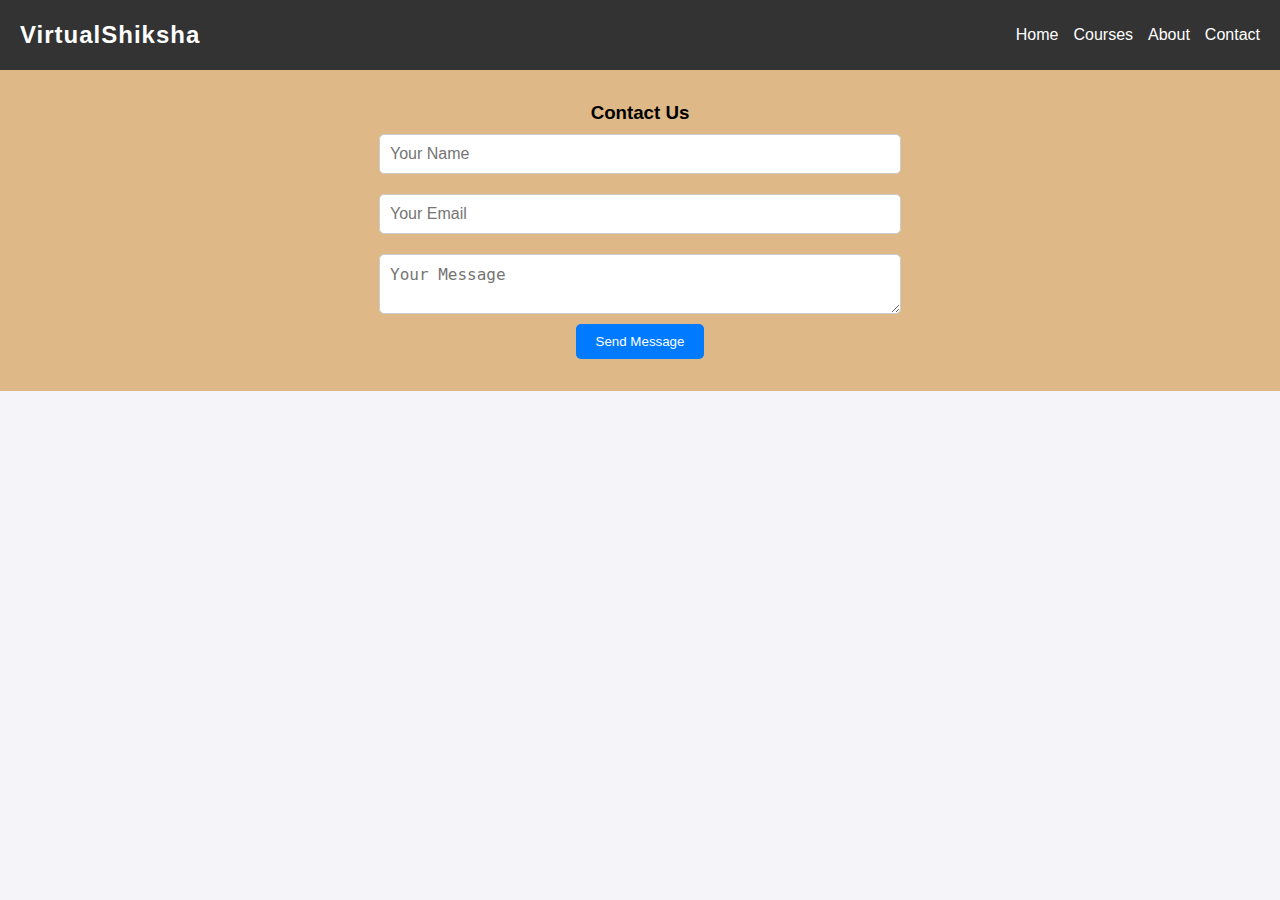
<file: contact.html>
<!DOCTYPE html>
<html lang = "en">
<head>
    <meta charset="UTF-8">
    <meta name="viewport" content="width=device-width, initial-scale=1.0">
    <title> Contact Us - VirtualShiksha</title>
    <link rel="stylesheet" href="styles.css">

    <style>
        /* Internal CSS for styling */
        body {
            font-family: Arial, sans-serif;
            margin: 0;
            padding: 0;
            background-color: #f4f4f9;
        }

        /* Navbar styling */
        .navbar {
            display: flex;
            justify-content: space-between;
            align-items: center;
            background-color: #333;
            color: white;
            padding: 10px 20px;
        }

        .navbar a.logo {
            color: white;
            text-decoration: none;
            font-size: 24px;
            font-weight: bold;
            letter-spacing: 1px;
        }

        .navbar ul {
            list-style: none;
            display: flex;
            gap: 15px;
        }

        .navbar ul li {
            display: inline;
        }

        .navbar ul li a {
            color: white;
            text-decoration: none;
            font-size: 16px;
        }

        .navbar ul li a:hover {
            text-decoration: underline;
        }
    </style>
</head>

<body>
    <!-- Contact Section -->
    <!-- Navbar with logo -->
    <header class="navbar">
        <a href="index.html" class="logo">VirtualShiksha</a>
        <ul>
            <li><a href="index.html">Home</a></li>
            <li><a href="courses.html">Courses</a></li>
            <li><a href="read-more.html">About</a></li>
            <li><a href="contact.html">Contact</a></li>
        </ul>
    </header>

    <section id="contact" class="contact">
        <h3>Contact Us</h3>
        <form id="contact-form">
            <input type="text" id="name" placeholder="Your Name" required>
            <input type="email" id="email" placeholder="Your Email" required>
            <textarea id="message" placeholder="Your Message" required></textarea>
            <button type="submit">Send Message</button>
        </form>
    </section>
</body>
</html>
</file>
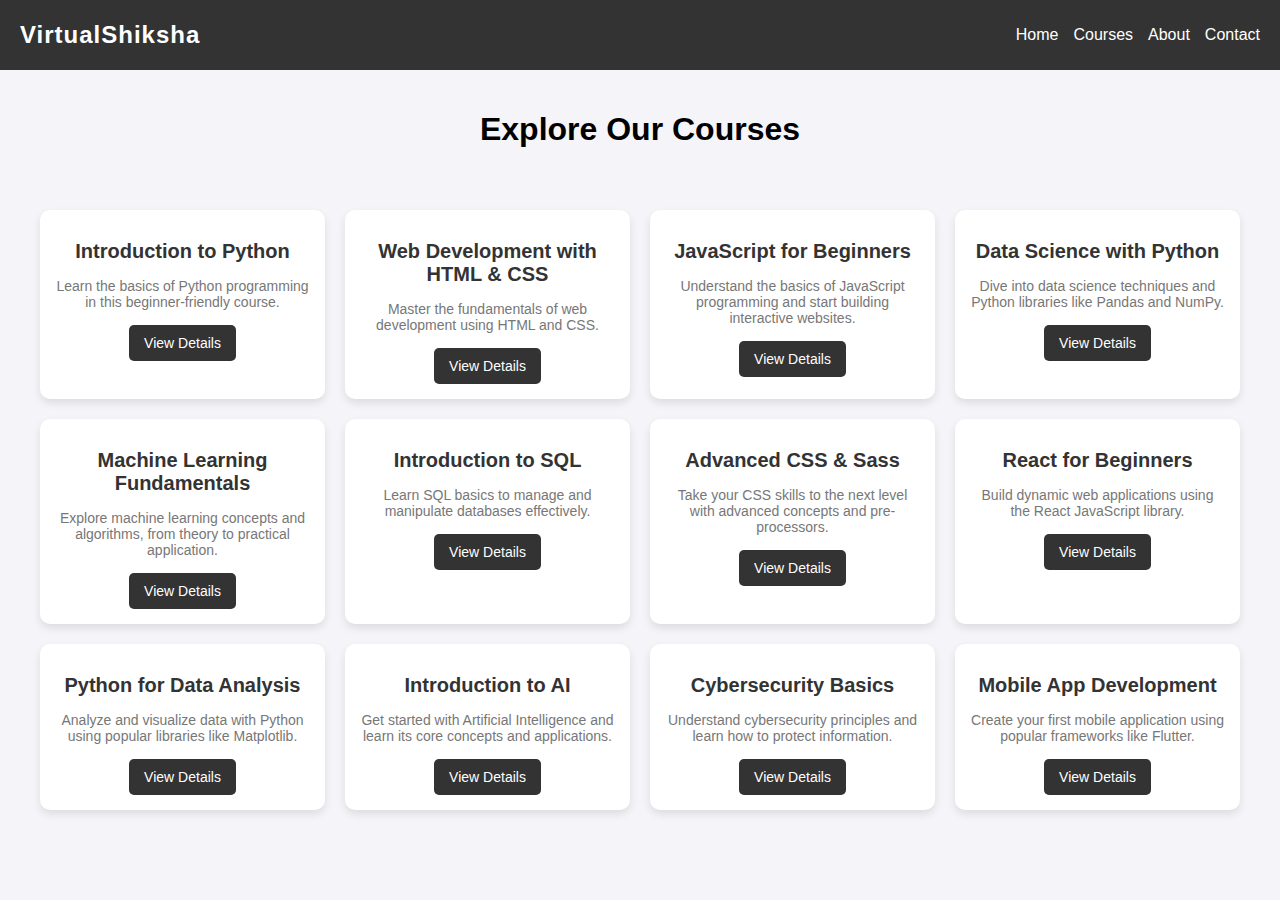
<file: courses.html>
<!DOCTYPE html>
<html lang="en">

<head>
    <meta charset="UTF-8">
    <meta name="viewport" content="width=device-width, initial-scale=1.0">
    <title>Courses - VirtualShiksha</title>
    <style>
        /* Internal CSS for styling */
        body {
            font-family: Arial, sans-serif;
            margin: 0;
            padding: 0;
            background-color: #f4f4f9;
        }

        /* Navbar styling */
        .navbar {
            display: flex;
            justify-content: space-between;
            align-items: center;
            background-color: #333;
            color: white;
            padding: 10px 20px;
        }

        .navbar a.logo {
            color: white;
            text-decoration: none;
            font-size: 24px;
            font-weight: bold;
            letter-spacing: 1px;
        }

        .navbar ul {
            list-style: none;
            display: flex;
            gap: 15px;
        }

        .navbar ul li {
            display: inline;
        }

        .navbar ul li a {
            color: white;
            text-decoration: none;
            font-size: 16px;
        }

        .navbar ul li a:hover {
            text-decoration: underline;
        }

        .course-container {
            display: grid;
            grid-template-columns: repeat(auto-fill, minmax(250px, 1fr));
            gap: 20px;
            padding: 20px;
            max-width: 1200px;
            margin: 0 auto;
        }

        .course {
            background-color: white;
            padding: 15px;
            border-radius: 10px;
            box-shadow: 0 4px 8px rgba(0, 0, 0, 0.1);
            text-align: center;
            transition: transform 0.3s ease;
        }

        .course:hover {
            transform: translateY(-5px);
        }

        .course img {
            width: 100%;
            height: 150px;
            object-fit: cover;
            border-radius: 10px;
        }

        .course h3 {
            margin: 15px 0;
            color: #333;
            font-size: 20px;
        }

        .course p {
            color: #777;
            font-size: 14px;
            margin-bottom: 15px;
        }

        .course button {
            padding: 10px 15px;
            background-color: #333;
            color: white;
            border: none;
            border-radius: 5px;
            cursor: pointer;
            font-size: 14px;
        }

        .course button:hover {
            background-color: #555;
        }
    </style>
</head>

<body>
    <!-- Navbar with logo -->
    <header class="navbar">
        <a href="index.html" class="logo">VirtualShiksha</a>
        <ul>
            <li><a href="index.html">Home</a></li>
            <li><a href="courses.html">Courses</a></li>
            <li><a href="read-more.html">About</a></li>
            <li><a href="contact.html">Contact</a></li>
        </ul>
    </header>

    <!-- Header Section for Courses -->
    <header>
        <h1 style="text-align: center; padding: 20px;">Explore Our Courses</h1>
    </header>

    <!-- Courses Section -->
    <div class="course-container">
        <div class="course">
            <!-- <img src="course1.jpg" alt="Course 1"> -->
            <h3>Introduction to Python</h3>
            <p>Learn the basics of Python programming in this beginner-friendly course.</p>
            <button onclick="viewCourseDetails('course1')">View Details</button>
        </div>
        <div class="course">
            <!-- <img src="course2.jpg" alt="Course 2"> -->
            <h3>Web Development with HTML & CSS</h3>
            <p>Master the fundamentals of web development using HTML and CSS.</p>
            <button onclick="viewCourseDetails('course2')">View Details</button>
        </div>
        <div class="course">
            <!-- <img src="course3.jpg" alt="Course 3"> -->
            <h3>JavaScript for Beginners</h3>
            <p>Understand the basics of JavaScript programming and start building interactive websites.</p>
            <button onclick="viewCourseDetails('course3')">View Details</button>
        </div>
        <div class="course">
            <!-- <img src="course4.jpg" alt="Course 4"> -->
            <h3>Data Science with Python</h3>
            <p>Dive into data science techniques and Python libraries like Pandas and NumPy.</p>
            <button onclick="viewCourseDetails('course4')">View Details</button>
        </div>
        <div class="course">
            <!-- <img src="course5.jpg" alt="Course 5"> -->
            <h3>Machine Learning Fundamentals</h3>
            <p>Explore machine learning concepts and algorithms, from theory to practical application.</p>
            <button onclick="viewCourseDetails('course5')">View Details</button>
        </div>
        <div class="course">
            <!-- <img src="course6.jpg" alt="Course 6"> -->
            <h3>Introduction to SQL</h3>
            <p>Learn SQL basics to manage and manipulate databases effectively.</p>
            <button onclick="viewCourseDetails('course6')">View Details</button>
        </div>
        <div class="course">
            <!-- <img src="course7.jpg" alt="Course 7"> -->
            <h3>Advanced CSS & Sass</h3>
            <p>Take your CSS skills to the next level with advanced concepts and pre-processors.</p>
            <button onclick="viewCourseDetails('course7')">View Details</button>
        </div>
        <div class="course">
            <!-- <img src="course8.jpg" alt="Course 8"> -->
            <h3>React for Beginners</h3>
            <p>Build dynamic web applications using the React JavaScript library.</p>
            <button onclick="viewCourseDetails('course8')">View Details</button>
        </div>
        <div class="course">
            <!-- <img src="course9.jpg" alt="Course 9"> -->
            <h3>Python for Data Analysis</h3>
            <p>Analyze and visualize data with Python using popular libraries like Matplotlib.</p>
            <button onclick="viewCourseDetails('course9')">View Details</button>
        </div>
        <div class="course">
            <!-- <img src="course10.jpg" alt="Course 10"> -->
            <h3>Introduction to AI</h3>
            <p>Get started with Artificial Intelligence and learn its core concepts and applications.</p>
            <button onclick="viewCourseDetails('course10')">View Details</button>
        </div>
        <div class="course">
            <!-- <img src="course11.jpg" alt="Course 11"> -->
            <h3>Cybersecurity Basics</h3>
            <p>Understand cybersecurity principles and learn how to protect information.</p>
            <button onclick="viewCourseDetails('course11')">View Details</button>
        </div>
        <div class="course">
            <!-- <img src="course12.jpg" alt="Course 12"> -->
            <h3>Mobile App Development</h3>
            <p>Create your first mobile application using popular frameworks like Flutter.</p>
            <button onclick="viewCourseDetails('course12')">View Details</button>
        </div>
    </div>

    <script>
        // JavaScript to handle the "View Details" button click
        function viewCourseDetails(courseId) {
            alert("You clicked on " + courseId + ". You can add further course details functionality here.");
        }
    </script>
</body>

</html>
</file>
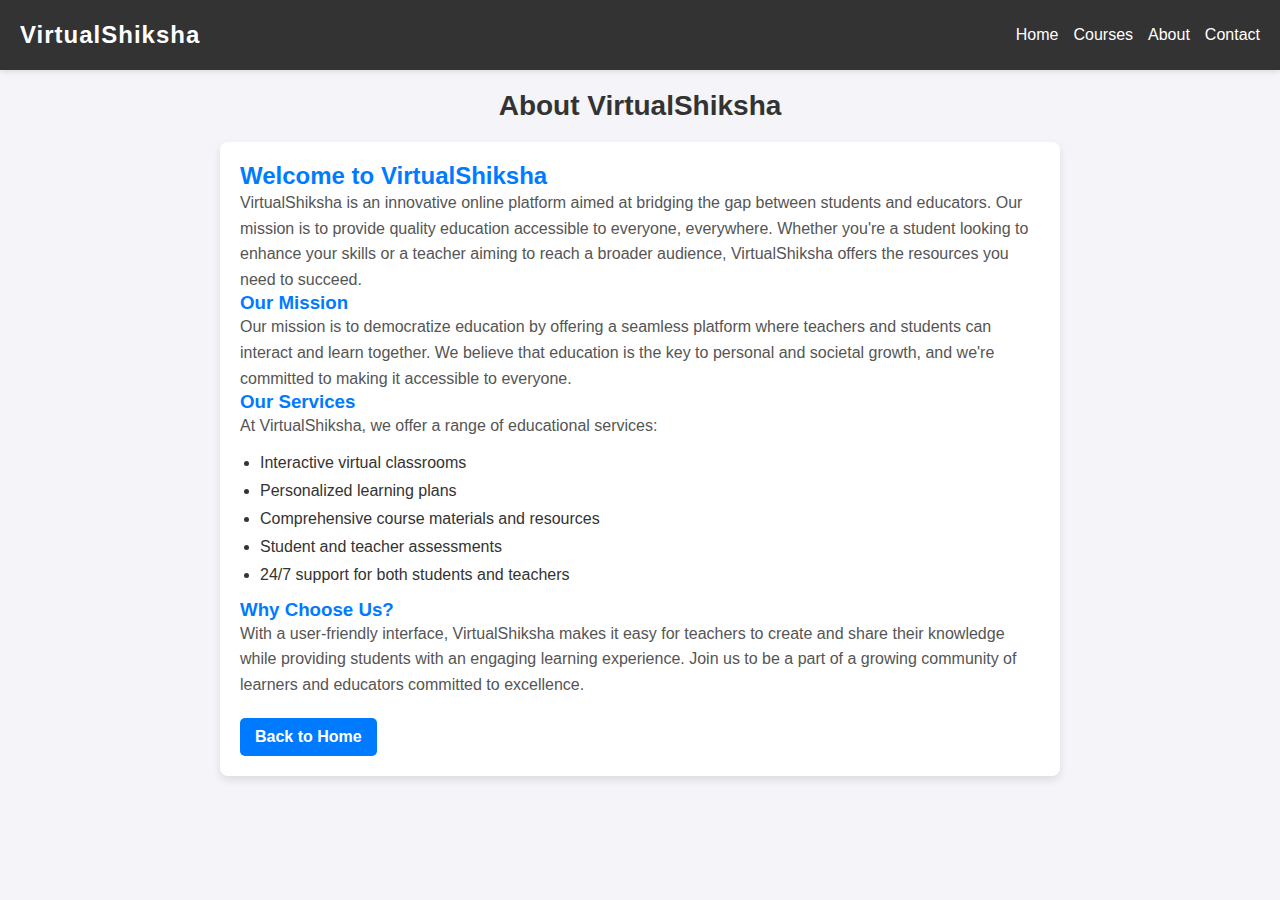
<file: read-more.html>
<!DOCTYPE html>
<html lang="en">
<head>
    <meta charset="UTF-8">
    <meta name="viewport" content="width=device-width, initial-scale=1.0">
    <title>Read More - VirtualShiksha</title>
    <link rel="stylesheet" href="styles.css"> <!-- Link to your main styles file -->

    <style>
        /* Internal CSS for styling */
        body {
            font-family: Arial, sans-serif;
            margin: 0;
            padding: 0;
            background-color: #f4f4f9;
        }

        /* Navbar styling */
        .navbar {
            display: flex;
            justify-content: space-between;
            align-items: center;
            background-color: #333;
            color: white;
            padding: 10px 20px;
        }

        .navbar a.logo {
            color: white;
            text-decoration: none;
            font-size: 24px;
            font-weight: bold;
            letter-spacing: 1px;
        }

        .navbar ul {
            list-style: none;
            display: flex;
            gap: 15px;
        }

        .navbar ul li {
            display: inline;
        }

        .navbar ul li a {
            color: white;
            text-decoration: none;
            font-size: 16px;
        }

        .navbar ul li a:hover {
            text-decoration: underline;
        }
</style>

</head>
<body>

    <!-- Navbar with logo -->
    <header class="navbar">
        <a href="index.html" class="logo">VirtualShiksha</a>
        <ul>
            <li><a href="index.html">Home</a></li>
            <li><a href="courses.html">Courses</a></li>
            <li><a href="read-more.html">About</a></li>
            <li><a href="contact.html">Contact</a></li>
        </ul>
    </header>


    <header>
        <h1>About VirtualShiksha</h1>
    </header>

    

    <main>
        <section class="content">
            <h2>Welcome to VirtualShiksha</h2>
            <p>VirtualShiksha is an innovative online platform aimed at bridging the gap between students and educators. Our mission is to provide quality education accessible to everyone, everywhere. Whether you're a student looking to enhance your skills or a teacher aiming to reach a broader audience, VirtualShiksha offers the resources you need to succeed.</p>
            
            <h3>Our Mission</h3>
            <p>Our mission is to democratize education by offering a seamless platform where teachers and students can interact and learn together. We believe that education is the key to personal and societal growth, and we're committed to making it accessible to everyone.</p>

            <h3>Our Services</h3>
            <p>At VirtualShiksha, we offer a range of educational services:</p>
            <ul>
                <li>Interactive virtual classrooms</li>
                <li>Personalized learning plans</li>
                <li>Comprehensive course materials and resources</li>
                <li>Student and teacher assessments</li>
                <li>24/7 support for both students and teachers</li>
            </ul>

            <h3>Why Choose Us?</h3>
            <p>With a user-friendly interface, VirtualShiksha makes it easy for teachers to create and share their knowledge while providing students with an engaging learning experience. Join us to be a part of a growing community of learners and educators committed to excellence.</p>

            <a href="index.html" class="back-button">Back to Home</a>
        </section>
    </main>
</body>
</html>
</file>
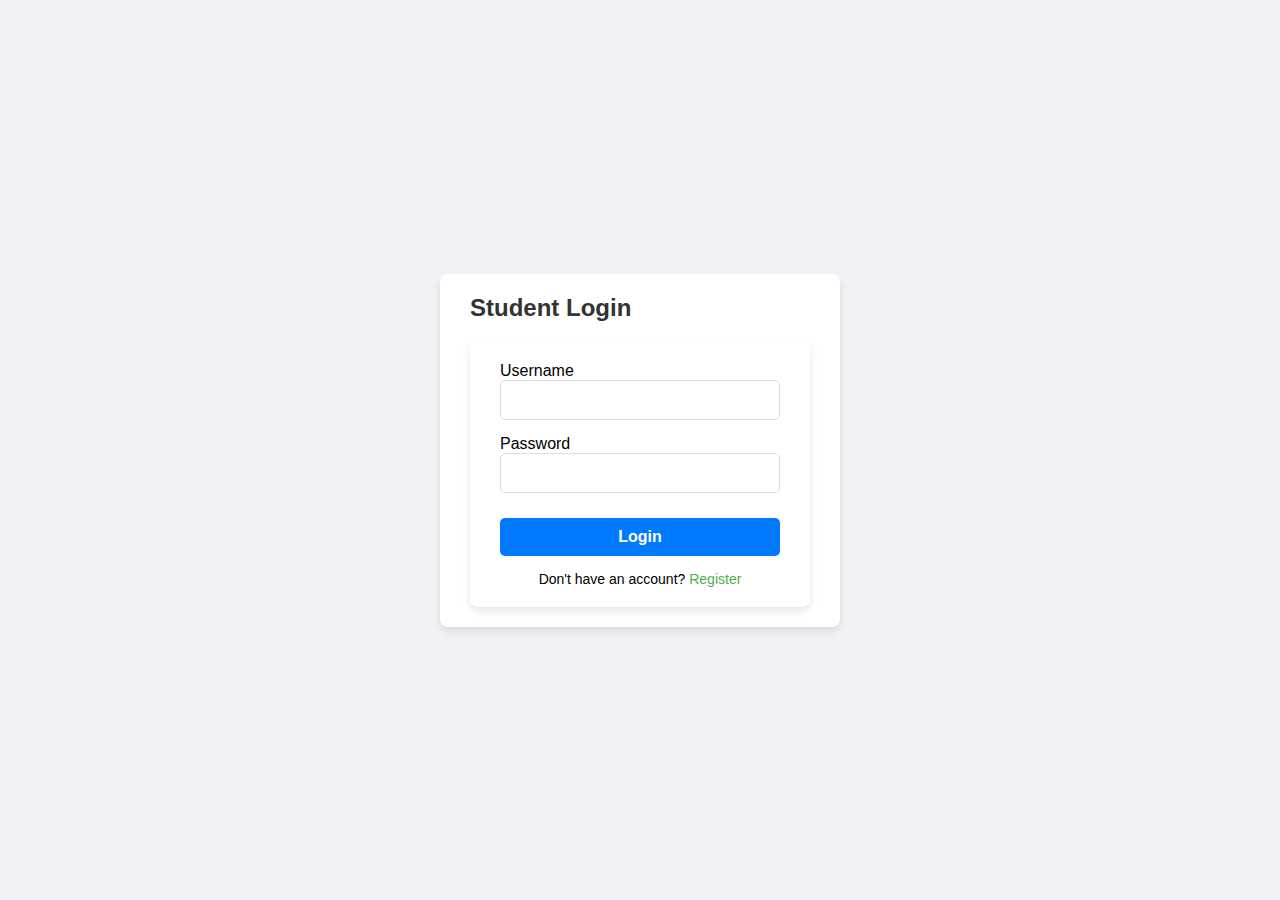
<file: student-login.html>
<!DOCTYPE html>
<html lang="en">
<head>
    <meta charset="UTF-8">
    <meta name="viewport" content="width=device-width, initial-scale=1.0">
    <title>Student Login</title>
    <link rel="stylesheet" href="../login-register-styles.css"> <!-- Link to the separate login/register styles -->
</head>
<body>
    <div class="container">
        <div class="form-container">
            <h1>Student Login</h1>
            <form action="#" method="POST">
                <div class="form-group">
                    <label for="username">Username</label>
                    <input type="text" id="username" name="username" required>
                </div>
                <div class="form-group">
                    <label for="password">Password</label>
                    <input type="password" id="password" name="password" required>
                </div>
                <button type="submit" class="submit-btn">Login</button>
                <p>Don't have an account? <a href="student-register.html">Register</a></p>
            </form>
        </div>
    </div>
</body>
</html>
</file>
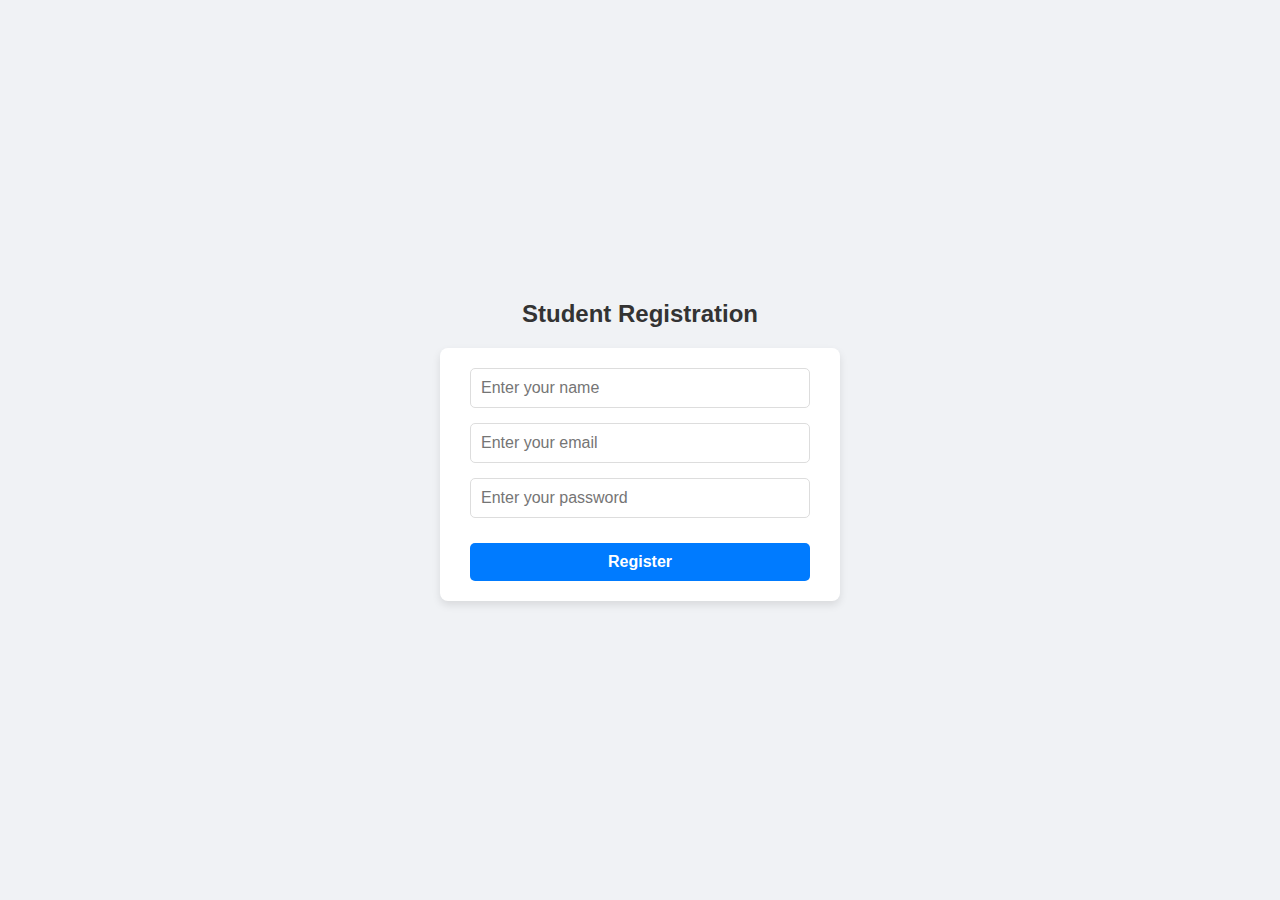
<file: student-register.html>
<!DOCTYPE html>
<html lang="en">
<head>
    <meta charset="UTF-8">
    <meta name="viewport" content="width=device-width, initial-scale=1.0">
    <title>Student Registration - VirtualShiksha</title>
    <link rel="stylesheet" href="../login-register-styles.css">
</head>
<body>
    <header>
        <h1>Student Registration</h1>
    </header>

    <form action="/submit-registration" method="POST">
        <!-- Student registration form fields -->
        <input type="text" name="name" placeholder="Enter your name" required>
        <input type="email" name="email" placeholder="Enter your email" required>
        <input type="password" name="password" placeholder="Enter your password" required>
        <button type="submit">Register</button>
    </form>
</body>
</html>
</file>
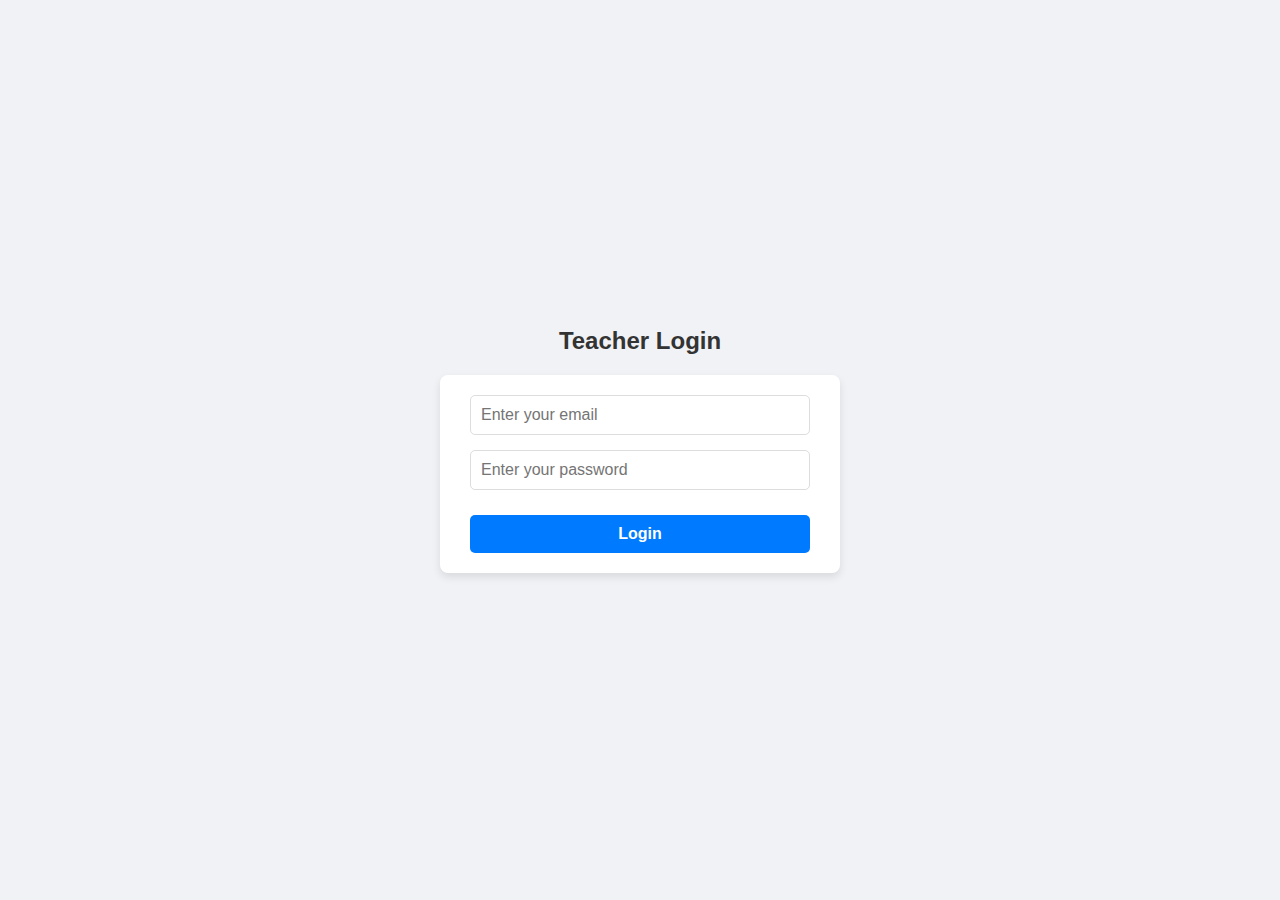
<file: teacher-login.html>
<!DOCTYPE html>
<html lang="en">
<head>
    <meta charset="UTF-8">
    <meta name="viewport" content="width=device-width, initial-scale=1.0">
    <title>Teacher Login - VirtualShiksha</title>
    <link rel="stylesheet" href="../login-register-styles.css">
</head>
<body>
    <header>
        <h1>Teacher Login</h1>
    </header>

    <form action="/submit-teacher-login" method="POST">
        <!-- Teacher login form fields -->
        <input type="email" name="email" placeholder="Enter your email" required>
        <input type="password" name="password" placeholder="Enter your password" required>
        <button type="submit">Login</button>
    </form>
</body>
</html>
</file>
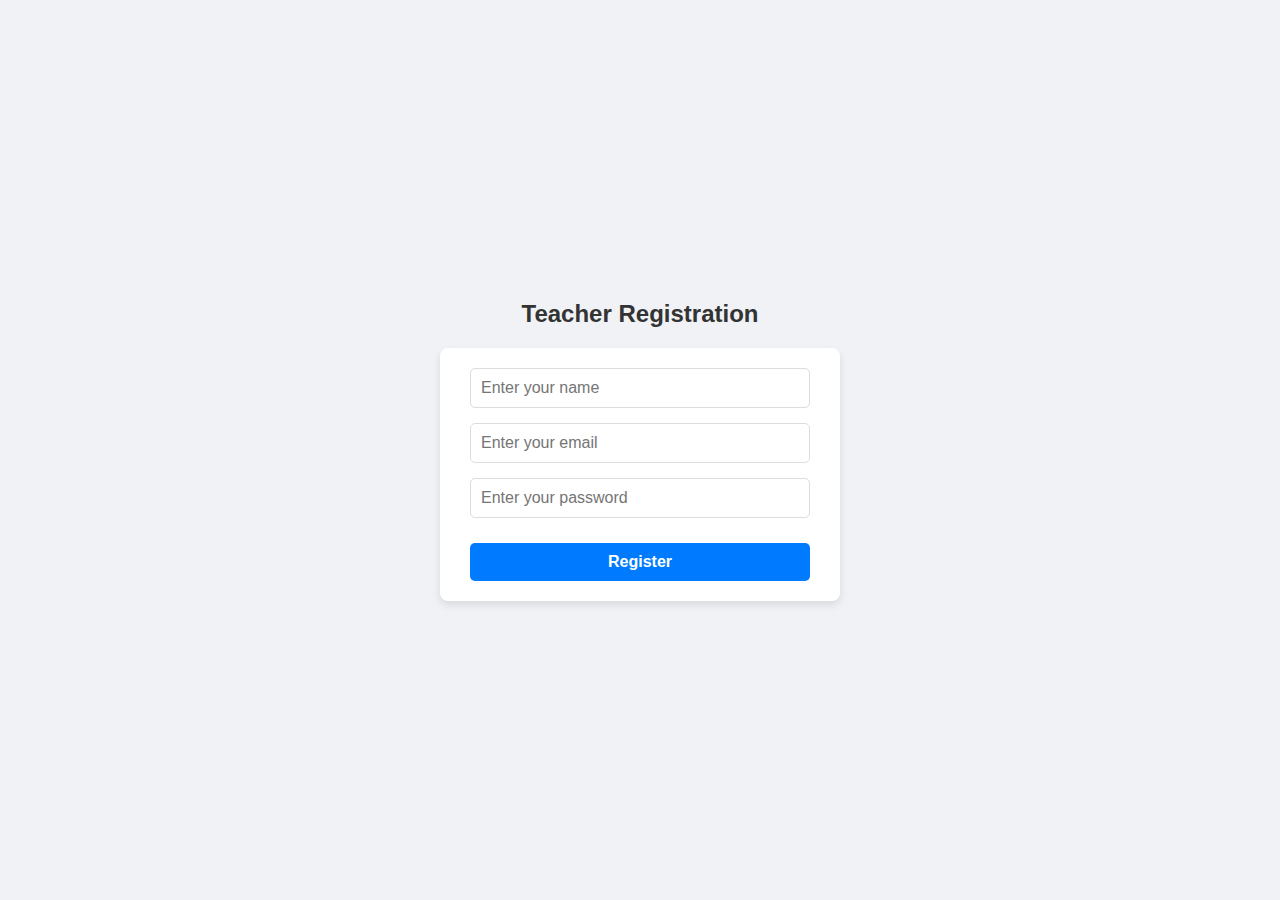
<file: teacher-register.html>
<!DOCTYPE html>
<html lang="en">
<head>
    <meta charset="UTF-8">
    <meta name="viewport" content="width=device-width, initial-scale=1.0">
    <title>Teacher Registration - VirtualShiksha</title>
    <link rel="stylesheet" href="../login-register-styles.css">
</head>
<body>
    <header>
        <h1>Teacher Registration</h1>
    </header>

    <form action="/submit-teacher-registration" method="POST">
        <!-- Teacher registration form fields -->
        <input type="text" name="name" placeholder="Enter your name" required>
        <input type="email" name="email" placeholder="Enter your email" required>
        <input type="password" name="password" placeholder="Enter your password" required>
        <button type="submit">Register</button>
    </form>
</body>
</html>
</file>
<file: styles.css>
/* Global Styles */
body, h1, h2, h3, p, a, button {
    margin: 0;
    padding: 0;
    font-family: Arial, sans-serif;
    color: black;
}

/* Top Bar */
.top-bar {
    background-color: #f0f0f0;
    padding: 10px;
    text-align: center;
    font-size: 0.9rem;
    color: #555;
}

/* Navbar */
.navbar {
    display: flex;
    justify-content: space-between;
    align-items: center;
    padding: 1rem 2rem;
    background-color:burlywood;
    box-shadow: 0 2px 5px rgba(0,0,0,0.1);
}

.logo {
    display: flex;
    align-items: center;
}

.logo h1 {
    color: #007bff;
    font-size: 1.5rem;
    margin-left: 10px;
}

.navbar nav a {
    color: #333;
    margin-left: 15px;
    text-decoration: none;
    font-size: 1rem;
}

.navbar nav a:hover {
    color: #007bff;
}

/* Hero Section */
.hero {
    background: url('hero-image.jpg') no-repeat center center/cover;
    height: 60vh;
    display: flex;
    align-items: center;
    justify-content: center;
    color: white;
    text-align: center;
    position: relative;
}

.hero::before {
    content: "";
    position: absolute;
    top: 0;
    left: 0;
    right: 0;
    bottom: 0;
    background: rgba(0, 0, 0, 0.5);
}

.hero-text {
    z-index: 1;
}

.hero h2 {
    font-size: 2.5rem;
}

.hero p {
    font-size: 1.2rem;
    margin-top: 10px;
}

.read-more-btn {
    background-color: #00b4d8;
    color: #fff;
    border: none;
    padding: 10px 20px;
    margin-top: 20px;
    cursor: pointer;
    border-radius: 5px;
    font-size: 1rem;
}

.read-more-btn:hover {
    background-color: #0077b6;
}

/* Login/Register Section */
.login-register {
    display: flex;
    justify-content: space-around;
    padding: 2rem 0;
    background-color: #f0f0f0;
    text-align: center;
}

.user-type {
    max-width: 200px;
}

.user-type h3 {
    font-size: 1.2rem;
    color: #0077b6;
    margin-bottom: 1rem;
}

.register-btn, .login-btn {
    background-color: #007bff;
    color: #fff;
    border: none;
    padding: 10px 20px;
    cursor: pointer;
    border-radius: 5px;
    font-size: 0.9rem;
    margin-top: 10px;
}

.register-btn:hover, .login-btn:hover {
    background-color: #005f8d;
}

/* Features Section */
.features {
    display: flex;
    justify-content: space-around;
    padding: 2rem 0;
}

.feature {
    text-align: center;
    width: 20%;
}

.feature img {
    max-width: 100%;
}

.feature h3 {
    font-size: 1.5rem;
    color: #0077b6;
    margin-top: 1rem;
}

.feature p {
    font-size: 1rem;
}

/* Contact Section */
.contact {
    background-color: burlywood;
    padding: 2rem;
    text-align: center;
}

.contact form {
    display: flex;
    flex-direction: column;
    align-items: center;
    max-width: 500px;
    margin: 0 auto;
}

.contact input, .contact textarea {
    width: 100%;
    padding: 10px;
    margin: 10px 0;
    font-size: 1rem;
    border: 1px solid #ccc;
    border-radius: 5px;
}

.contact button {
    background-color: #007bff;
    color: white;
    padding: 10px 20px;
    border: none;
    border-radius: 5px;
    cursor: pointer;
}

.contact button:hover {
    background-color: #005f8d;
}

/* Modal for Forms */
.modal {
    position: fixed;
    top: 0;
    left: 0;
    width: 100%;
    height: 100%;
    background-color: rgba(0, 0, 0, 0.5);
    display: none;
    justify-content: center;
    align-items: center;
}

.modal-content {
    background-color: white;
    padding: 20px;
    width: 300px;
    border-radius: 5px;
}

.modal-form {
    display: none;
}

.modal-form h2 {
    margin-bottom: 1rem;
}

.modal-form input, .modal-form button {
    width: 100%;
    padding: 10px;
    margin: 10px 0;
    font-size: 1rem;
}

/* Close Button */
#close {
    position: absolute;
    top: 10px;
    right: 10px;
    font-size: 1.5rem;
    cursor: pointer;
}
/* Logo Styling */
header .logo img {
    width: 150px;  /* Adjust width to fit the desired logo size */
    height: auto;  /* Maintain aspect ratio */
    max-width: 100%;  /* Ensure the logo doesn't overflow its container */
}

/* Styles for Read More page */

header h1 {
    text-align: center;
    color: #333;
    margin-top: 20px;
    font-size: 28px;
}

.content {
    max-width: 800px;
    margin: 20px auto;
    padding: 20px;
    background-color: #fff;
    border-radius: 8px;
    box-shadow: 0 4px 8px rgba(0, 0, 0, 0.1);
}

.content h2, .content h3 {
    color: #007bff;
}

.content p {
    line-height: 1.6;
    color: #555;
}

.content ul {
    margin: 15px 0;
    padding-left: 20px;
}

.content ul li {
    list-style-type: disc;
    color: #333;
    margin-bottom: 10px;
}

.back-button {
    display: inline-block;
    margin-top: 20px;
    padding: 10px 15px;
    background-color: #007bff;
    color: white;
    text-decoration: none;
    border-radius: 5px;
    font-weight: bold;
}
    
.back-button:hover {
    background-color: #007bff;
}
</file>
<file: login-register-styles.css>
/* Reset global styles */
* {
    margin: 0;
    padding: 0;
    box-sizing: border-box;
}

body {
    font-family: Arial, sans-serif;
    background-color: #f0f2f5;
    display: flex;
    justify-content: center;
    align-items: center;
    height: 100vh;
    margin: 0;
    flex-direction: column;
}

.container, form {
    width: 100%;
    max-width: 400px;
    background-color: #fff;
    padding: 20px 30px;
    border-radius: 8px;
    box-shadow: 0 4px 8px rgba(0, 0, 0, 0.1);
}

.header {
    text-align: center;
    margin-bottom: 20px;
}

h1 {
    color: #333;
    font-size: 24px;
    margin-bottom: 20px;
}

/* Form Styling */
form {
    display: flex;
    flex-direction: column;
}

form input[type="text"],
form input[type="email"],
form input[type="password"] {
    width: 100%;
    padding: 10px;
    font-size: 16px;
    border: 1px solid #ddd;
    border-radius: 5px;
    outline: none;
    margin-bottom: 15px;
    transition: border-color 0.3s;
}

form input[type="text"]:focus,
form input[type="email"]:focus,
form input[type="password"]:focus {
    border-color: #007bff;
}

/* Button Styles */
form button[type="submit"] {
    background-color: #007bff;
    color: white;
    padding: 10px;
    border: none;
    border-radius: 5px;
    cursor: pointer;
    width: 100%;
    font-size: 16px;
    font-weight: bold;
    margin-top: 10px;
    transition: background-color 0.3s;
}

form button[type="submit"]:hover {
    background-color: #007bff;
}

/* Link Styling */
p {
    margin-top: 15px;
    font-size: 14px;
    text-align: center;
}

a {
    color: #4CAF50;
    text-decoration: none;
}

a:hover {
    text-decoration: underline;
}

/* Responsive Design */
@media (max-width: 768px) {
    .container, form {
        width: 90%;
    }
}
</file>
